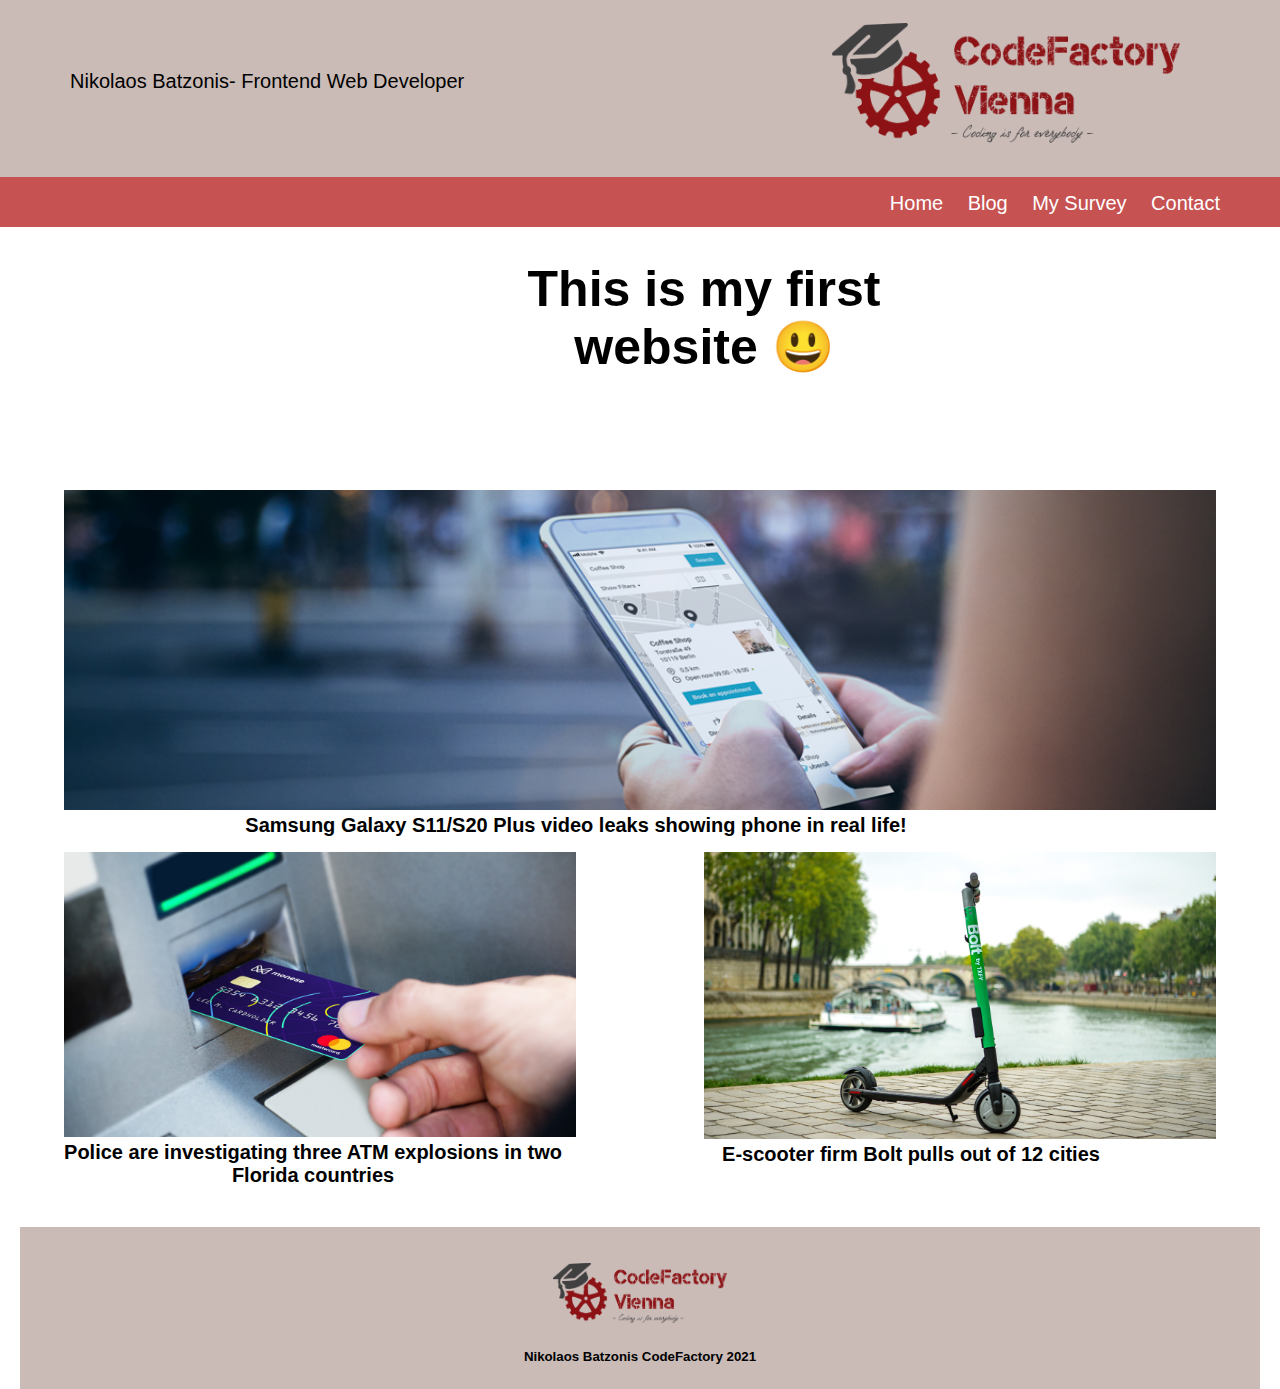
<file: index.html>
<!DOCTYPE html>
<html lang="en">

<head>
    <meta charset="UTF-8" />
    <meta http-equiv="X-UA-Compatible" content="IE=edge" />
    <meta name="viewport" content="width=device-width, initial-scale=1.0" />
    <link rel="stylesheet" href="home.style.css">
    <title>FE21-CR01-nikosBatzonis</title>
</head>

<body>
    <div class="container">
        <header>
            <div class="name">
                <p>Nikolaos Batzonis- Frontend Web Developer</p>
            </div>
            <div class="headerLogo"><img src="logo.png" alt="logo CodeFactory" class="logo" /></div>
        </header>
        <nav>
            <ul id="navbar">
                <li><a href="#">Home</a></li>
                <li><a href="blog.html">Blog</a></li>
                <li><a href="mySurvey.html">My Survey</a></li>
                <li><a href="contact.html">Contact</a></li>
            </ul>
        </nav>
        <main>
            <div class="main">
                <h1>This is my first website <span>&#128515</span></h1>
                <div class="float">
                    <figure class="imgHeader">
                        <img src="Phone.png" alt="Phone" class="imgPhone">
                        <figcaption class="sg"> Samsung Galaxy S11/S20 Plus video leaks showing phone in real life!</figcaption>
                    </figure>
                    <div class="moveLeft">
                        <figure class="leftColm">
                            <img src="Debit_card_ATM.jpg" alt="Debit-card-ATM" class="imgCard">
                            <figcaption class="atm">Police are investigating three ATM explosions in two Florida countries</figcaption>
                        </figure>
                        <figure class="rightColm">
                            <img src="Taxify-Scooters.jpg" alt="Taxify-scooters" class="imgScooter">
                            <figcaption class="es">E-scooter firm Bolt pulls out of 12 cities</figcaption>
                        </figure>
                    </div>
                </div>
            </div>
        </main>
        <div></div>
        <footer>
            <div class="contFooter">
                <figure>
                    <img src="logo.png" alt="logo CodeFactory" class="logoFooter" />
                </figure>
                <h5>Nikolaos Batzonis CodeFactory 2021</h5>
            </div>
        </footer>
    </div>

</body>

</html>
</file>
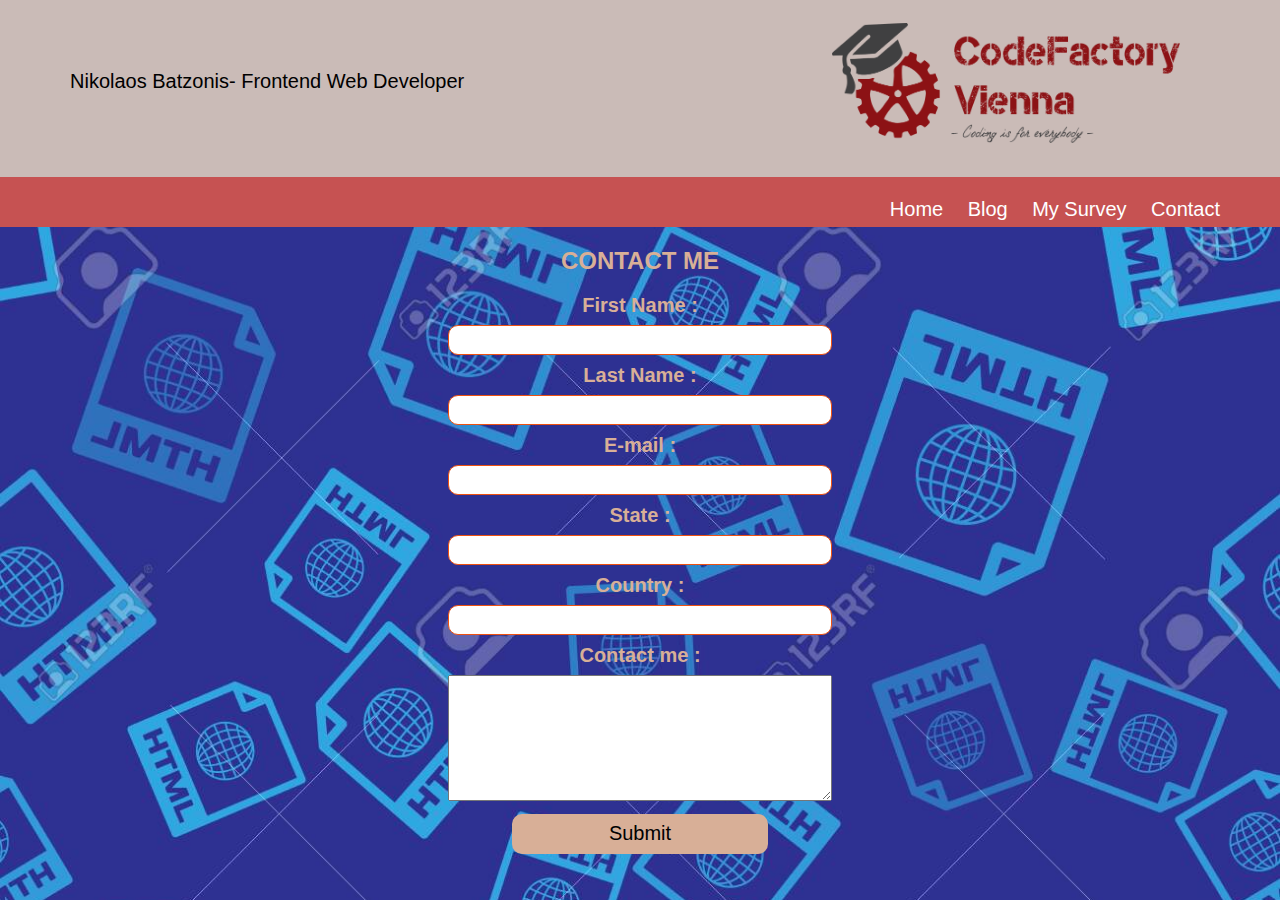
<file: contact.html>
<!DOCTYPE html>

<html lang="en">

<head>
    <meta charset="UTF-8" />
    <meta http-equiv="X-UA-Compatible" content="IE=edge" />
    <meta name="viewport" content="width=device-width, initial-scale=1.0" />
    <link rel="stylesheet" href="contact.style.css" />
    <link rel="preconnect" href="https://fonts.gstatic.com">
    <link href="https://fonts.googleapis.com/css2?family=Roboto+Mono:ital,wght@0,700;1,200;1,300;1,500&display=swap" rel="stylesheet">
    <title>FE21-CR01-nikosBatzonis</title>
</head>

<body id="body">
    <div class="container">
        <header>
            <div class="name">
                <p>Nikolaos Batzonis- Frontend Web Developer</p>
            </div>
            <div class="headerLogo">
                <img src="logo.png" alt="logo CodeFactory" class="logo" />
            </div>
        </header>
        <nav>
            <ul>
                <li><a href="index.html">Home</a></li>
                <li><a href="blog.html">Blog</a></li>
                <li><a href="mySurvey.html">My Survey</a></li>
                <li><a href="#">Contact</a></li>
            </ul>
        </nav>

        <div class="border">
            <h2>CONTACT ME</h2>
            <form action="me">
                First Name : <br>
                <input type="text" name="name" value="" /> <br> Last Name : <br>
                <input type="text" name="surname" value="" /> <br> E-mail : <br>
                <input type="text" name="email" value="" /><br> State : <br>
                <input type="text" name="state" value="" /> <br> Country :<br>
                <input type="text" name="country" value="" /> <br> Contact me : <br>
                <textarea class="info" cols="30" rows="8"> </textarea>

            </form>
            <button class="submit"> Submit</button>
        </div>
        <footer>

        </footer>
</body>

</html>
</file>
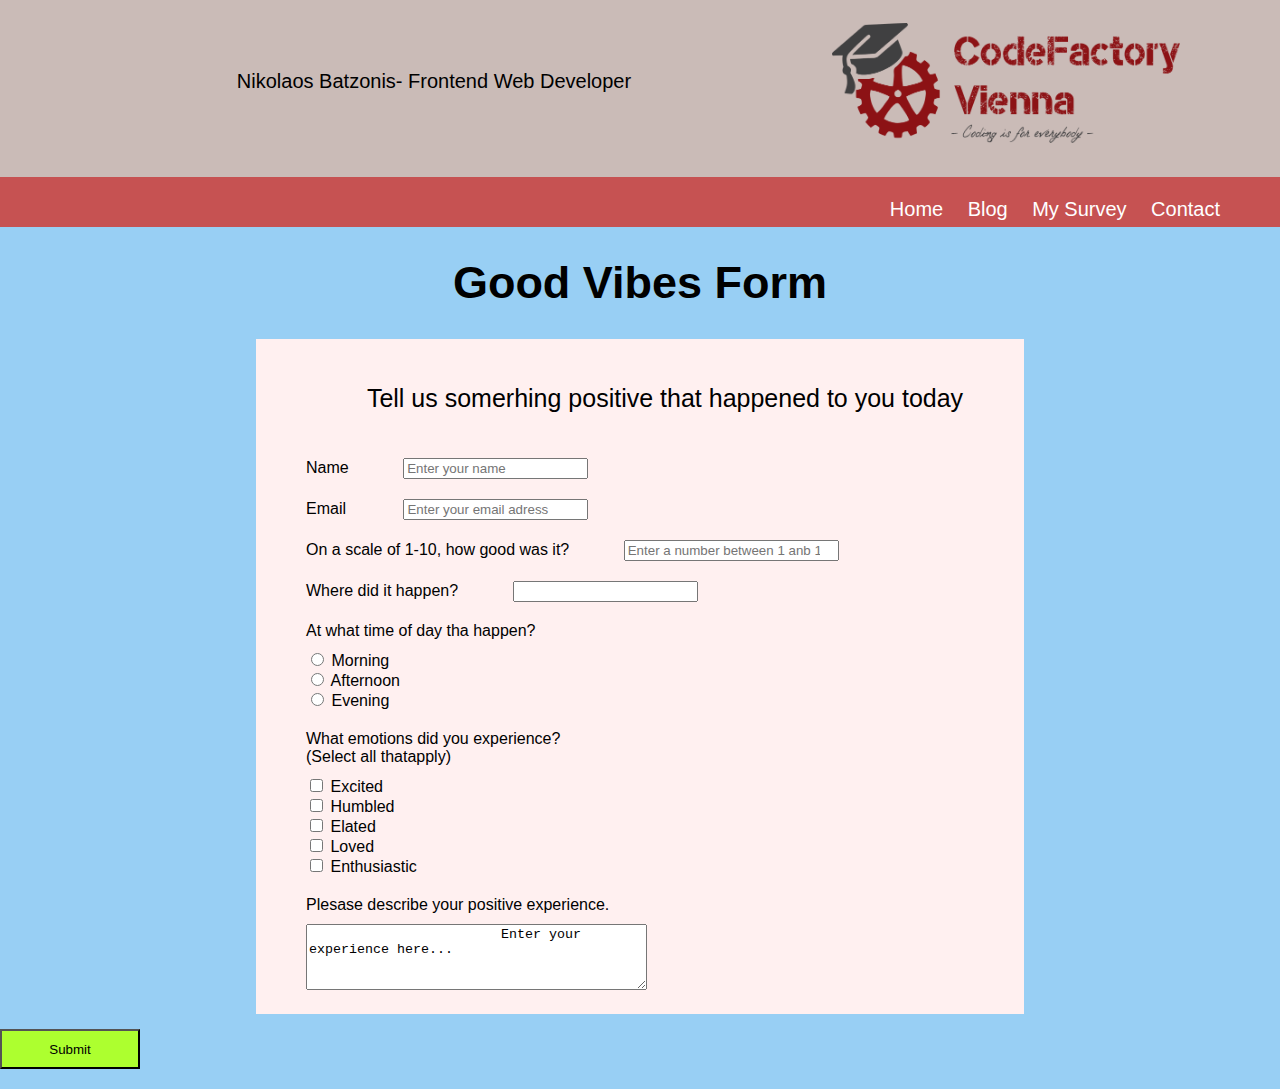
<file: mySurvey.html>
<!DOCTYPE html>
<html lang="en">

<head>
    <meta charset="UTF-8" />
    <meta http-equiv="X-UA-Compatible" content="IE=edge" />
    <meta name="viewport" content="width=device-width, initial-scale=1.0" />
    <link rel="stylesheet" href="mySurvey.style.css" />
    <title>FE21-CR01-nikosBatzonis</title>
</head>

<body>
    <header>
        <div class="name">
            <p class="web">Nikolaos Batzonis- Frontend Web Developer</p>
        </div>
        <div class="headerLogo">
            <img src="logo.png" alt="logo CodeFactory" class="logo" />
        </div>
    </header>
    <nav>
        <ul>
            <li>
                <a href="index.html">Home</a>
            </li>
            <li><a href="blog.html">Blog</a></li>
            <li><a href="#">My Survey</a></li>
            <li><a href="contact.html">Contact</a></li>

    </nav>

    <main>
        <h1 class="vibes">Good Vibes Form</h1>

        <div id="big-form">
            <form>
                <p>Tell us somerhing positive that happened to you today</p>

                <div class="config">
                    <section id="name">
                        <label class="enterName" for="name">Name</label>
                        <input type="text" name="name" placeholder="Enter your name" />
                    </section>
                </div>
                <div class="config">
                    <section id="email">
                        <label class="email" for="email">Email</label>
                        <input id="adress" type="text" name="email" placeholder="Enter your email adress" />
                    </section>
                </div>
                <div class="config">
                    <section id="scale">
                        <labe class="number" for="number">On a scale of 1-10, how good was it?</labe>
                        <input id="number" type="number" name="number" placeholder="Enter a number between 1 anb 10" min="1" max="10" />
                    </section>
                </div>
                <div class="config">
                    <section id="happen">
                        <label class="happen" for="happen">Where did it happen?</label>
                        <input id="where" type="text" list="happening" name="happen" />
                        <datalist id="happening">
                <option value="At Home"></option>
                <option value="On my commute"></option>
                <option value="At Work"></option>
                <option value="On the street"></option>
                <option value="Other"></option>
              </datalist>
                    </section>
                </div>
                <div class="config">
                    <section class="radio">
                        <label for="what">At what time of day tha happen?</label>

                        <div class="excited">
                            <input id="morning" type="radio" name="morning" />
                            <label id="aftern" for="morning">Morning</label>
                        </div>
                        <div>
                            <input id="afternoon" type="radio" name="afternoon" />
                            <label id="aftern" for="afternoon">Afternoon</label>
                        </div>
                        <div>
                            <input id="evening" type="radio" name="evening" />
                            <label id="aftern" for="evening">Evening</label>
                        </div>
                    </section>
                </div>
                <div class="config">
                    <section id="emotions">
                        <label for="experience">What emotions did you experience?<br />(Select all
                thatapply)</label
              >
              <div class="excited">
                <input id="" name="excited" type="checkbox" />
                <label id="" for="excited">Excited</label>
                </div>
                <div>
                    <input id="" name="humbled" type="checkbox" />
                    <label id="" for="humbled">Humbled</label>
                </div>
                <div>
                    <input id="" name="elated" type="checkbox" />
                    <label id="" for="elated">Elated</label>
                </div>
                <div>
                    <input id="" name="loved" type="checkbox" />
                    <label id="" for="loved">Loved</label>
                </div>
                <div>
                    <input id="" name="enthusiastic" type="checkbox" />
                    <label id="" for="enthusiastic">Enthusiastic</label>
                </div>
                </section>
        </div>


        <div class="config">
            <section id="positive">
                <div>
                    <label id="labelexp" for="experience">Plesase describe your positive experience.</label
                >
              </div>
              <div class="excited">
                <textarea id="experience" name="experience" rows="4" cols="40">
                        Enter your experience here...
                    </textarea
                >
              </div>
            </section>
          </div>
        </main>
       <div class="btn">
      <button class="btn-submit">Submit</button>
    </div>
      </form>
    </div>
  </body>



  </html>
</file>
<file: home.style.css>
* {
    box-sizing: border-box;
}

body {
    margin: 0 auto;
    padding: 0;
    width: 100vw;
    height: 100vh;
}

.container {
    font-family: Arial, Helvetica, sans-serif;
    width: 100%;
}

header {
    background: rgb(202, 187, 183);
}

.headerLogo {
    text-align: right;
    position: relative;
}

p {
    font-size: 20px;
    margin: 0px;
}

.name {
    width: 60%;
    position: relative;
    padding-right: 40px;
    top: 70px;
    left: 70px;
}

.logo {
    width: 35%;
    position: relative;
    padding-right: 100px;
    margin-bottom: 40px;
}

header li,
nav li {
    display: inline;
    list-style-type: none;
}

nav {
    height: 50px;
}

#navbar {
    position: relative;
    margin: 0;
    padding-top: 10px;
}

nav {
    background: rgb(198, 82, 82);
    margin: 0;
    text-align: right;
    padding-right: 40px;
    padding-top: 5px;
    margin-top: -10px;
}

li a {
    position: relative;
    text-decoration-line: none;
    color: white;
    font-size: 20px;
    padding-right: 20px;
}

main {
    text-align: center;
}

h1 {
    font-size: 50px;
    margin-left: 35%;
    width: 40%;
}


/* float the images*/

.float {
    margin: 0px;
    width: 100%;
}

.imgHeader {
    width: 100%;
    float: left;
    margin: 0px;
}

.leftColm {
    width: 50%;
    float: left;
    margin: 0px;
}

.rightColm {
    width: 50%;
    float: left;
    margin: 0px;
}

.imgCard,
.imgScooter {
    width: 80%;
    padding: 0;
    margin-top: 15px;
}

.sg {
    width: 90%;
}

.imgPhone {
    width: 90%;
    margin-top: 80px;
    height: 320px;
    /* height of container */
    object-fit: cover;
}

figcaption {
    font-weight: bold;
    font-size: 20px;
}

.atm {
    width: 90%;
    padding-left: 50px;
}

.es {
    width: 80%;
    padding-left: 30px;
}

footer {
    clear: both;
    padding: 20px;
}

.contFooter {
    background-color: rgb(202, 187, 183);
    position: relative;
    padding-top: 20px;
    margin-top: 20px;
}

.logoFooter {
    width: 15%;
}

footer,
h5 {
    text-align: center;
    height: 40px;
}
</file>
<file: contact.style.css>
* {
    box-sizing: border-box;
}

body,
html {
    background: url(html.image.jpg) no-repeat center center fixed;
    background-size: cover;
}

body {
    margin: 0 auto;
    padding: 0;
    width: 100vw;
    height: 100vh;
    font-family: Arial, Helvetica, sans-serif;
}

.container {
    width: 100%;
}

header {
    background: rgb(202, 187, 183);
}

.headerLogo {
    text-align: right;
    position: relative;
}

p {
    font-size: 20px;
    margin: 0px;
}

.name {
    width: 60%;
    position: relative;
    padding-right: 40px;
    top: 70px;
    left: 70px;
}

.logo {
    width: 35%;
    position: relative;
    padding-right: 100px;
    margin-bottom: 40px;
}

header li,
nav li {
    display: inline;
    list-style-type: none;
}

nav {
    height: 50px;
}

#navbar {
    position: relative;
    margin: 0;
    padding-top: 10px;
}

nav {
    background: rgb(198, 82, 82);
    margin: 0;
    text-align: right;
    padding-right: 40px;
    padding-top: 5px;
    margin-top: -10px;
}

li a {
    position: relative;
    text-decoration-line: none;
    color: white;
    font-size: 20px;
    padding-right: 20px;
}

.border {
    text-align: center;
}

form {
    color: rgb(216, 175, 151);
    font-size: 20px;
    font-weight: bold;
    line-height: 1;
}

h2 {
    color: rgb(216, 175, 151);
}

.info,
input {
    width: 30%;
    margin: 10px;
}

input {
    border-style: none;
    border: 1px solid rgb(239, 81, 16);
}

input {
    height: 30px;
    border-radius: 10px;
}

.submit {
    border-style: none;
    background: rgb(216, 175, 151);
    width: 20%;
    border-radius: 10px;
    height: 40px;
    font-size: 20px;
    margin-bottom: 40px;
}
</file>
<file: mySurvey.style.css>
* {
    box-sizing: border-box;
}

body {
    margin: 0 auto;
    padding: 0;
    width: 100vw;
    height: 100vh;
    background-color: rgba(111, 188, 240, 0.712);
    font-family: Sans-serif;
}

.container {
    font-family: Arial, Helvetica, sans-serif;
    width: 100%;
}

header {
    background: rgb(202, 187, 183);
}

.headerLogo {
    text-align: right;
    position: relative;
}

.web {
    font-size: 20px;
    margin: 0px;
}

.name {
    width: 60%;
    position: relative;
    padding-right: 40px;
    top: 70px;
    left: 70px;
}

.logo {
    width: 35%;
    position: relative;
    padding-right: 100px;
    margin-bottom: 40px;
}

header li,
nav li {
    display: inline;
    list-style-type: none;
}

nav {
    height: 50px;
}

#navbar {
    position: relative;
    margin: 0;
    padding-top: 10px;
}

nav {
    background: rgb(198, 82, 82);
    margin: 0;
    text-align: right;
    padding-right: 40px;
    padding-top: 5px;
    margin-top: -10px;
}

li a {
    position: relative;
    text-decoration-line: none;
    color: white;
    font-size: 20px;
    padding-right: 20px;
}

.vibes {
    text-align: center;
    font-size: 45px;
}

#big-form {
    background-color: rgb(255, 240, 240);
    padding-left: 50px;
    width: 60%;
    margin-left: 20%;
    padding-top: 20px;
    padding-bottom: 20px;
}

p {
    text-align: center;
    font-size: 25px;
}

#number {
    width: 30%;
}

.enterName,
.number,
.happen {
    padding-right: 50px;
}

.email {
    padding-right: 53px;
}

.radio {
    margin-right: 20px;
}

.config {
    padding-top: 20px;
}

.excited {
    padding-top: 10px;
}

.btn-submit {
    width: 140px;
    margin-top: 15px;
    margin-bottom: 20px;
    height: 40px;
    background: greenyellow;
}

footer {
    text-align: center;
}
</file>
